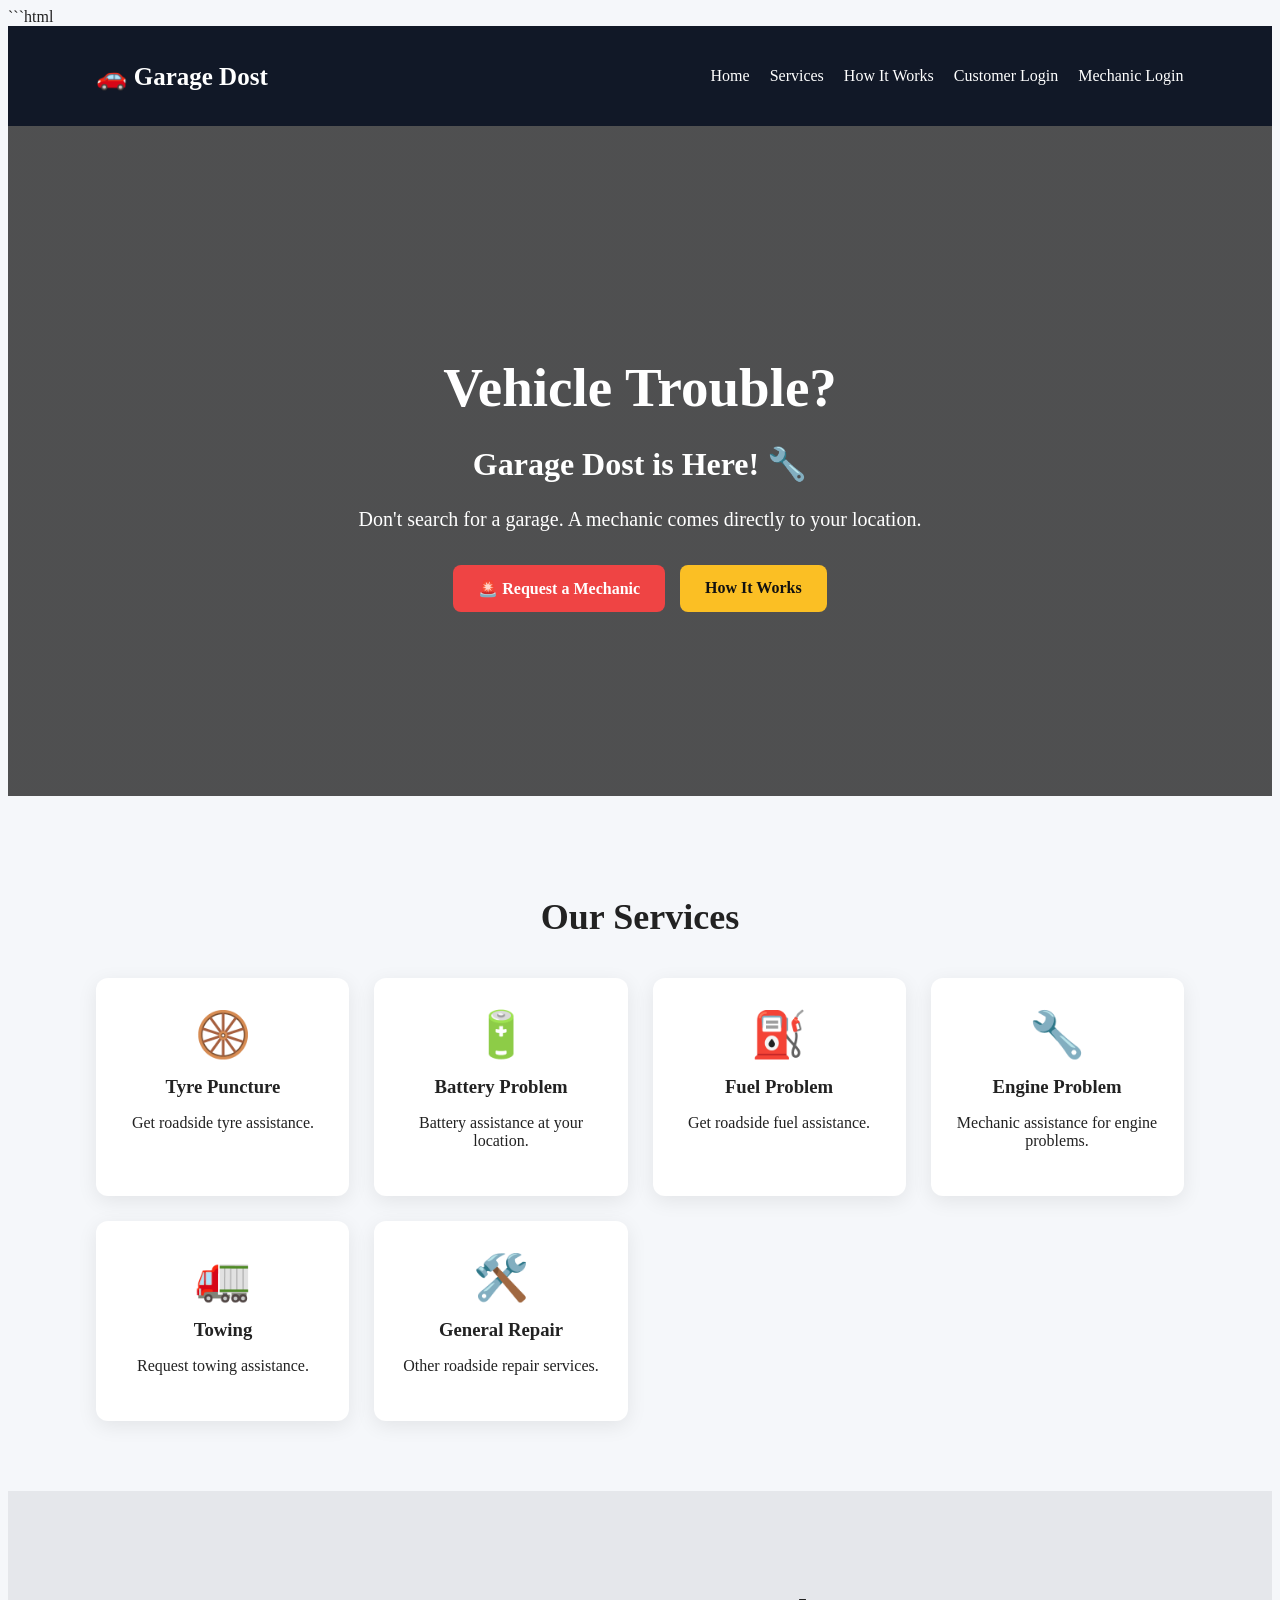
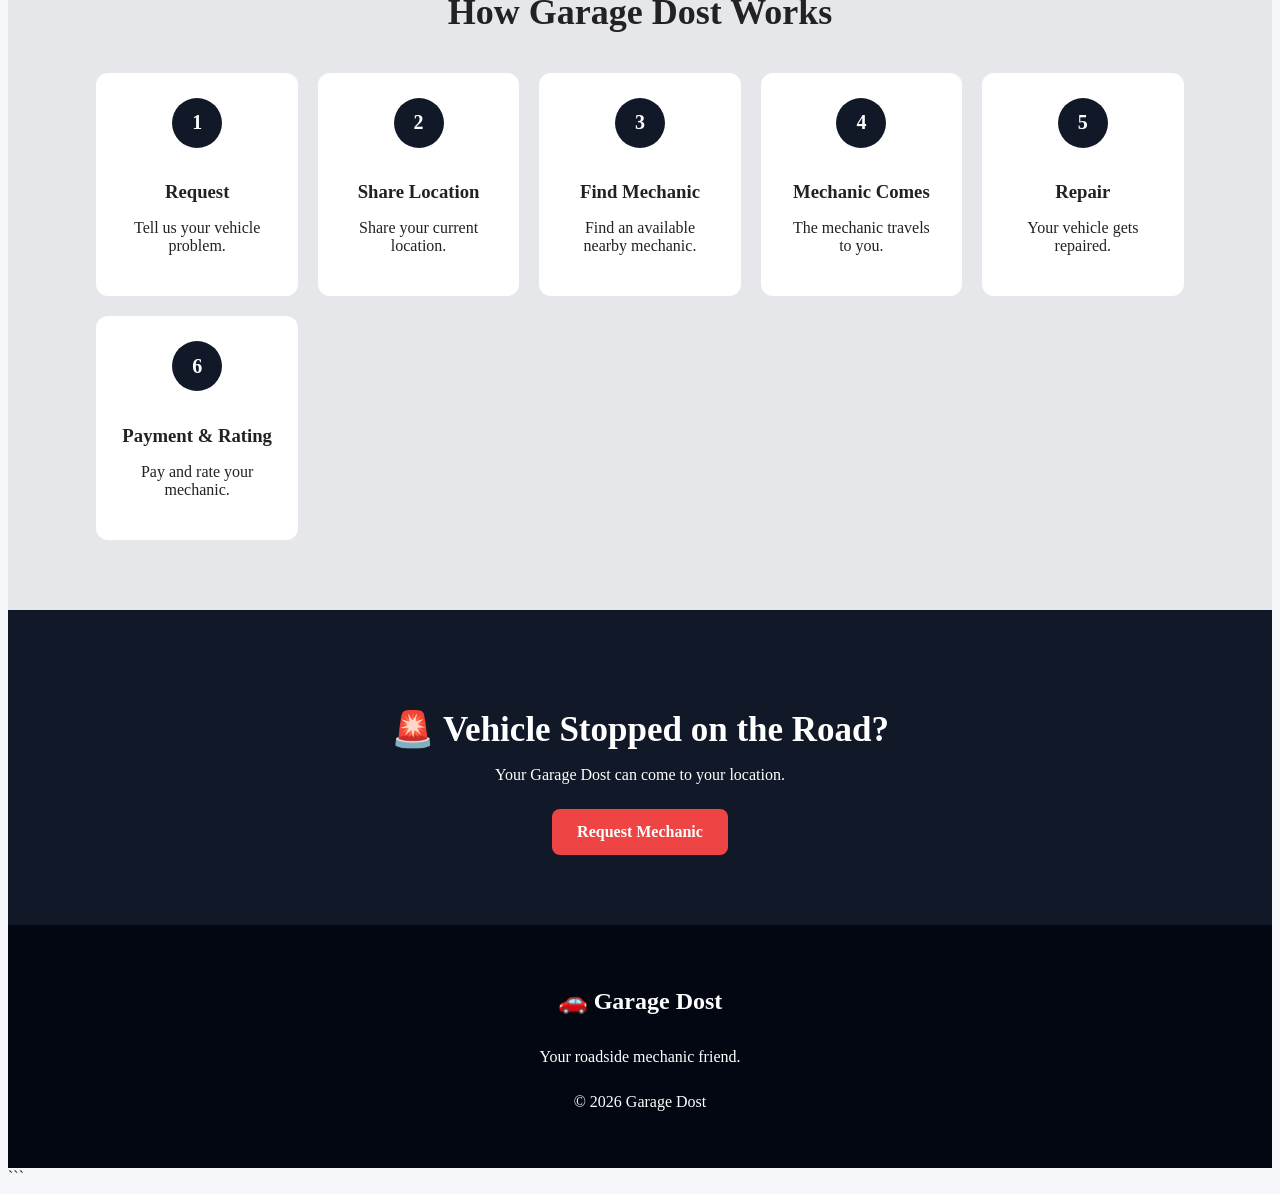
<file: index.html>
```html
<!DOCTYPE html>
<html lang="en">
<head>
    <meta charset="UTF-8">
    <meta name="viewport" content="width=device-width, initial-scale=1.0">

    <title>Garage Dost - Roadside Assistance</title>

    <link rel="stylesheet" href="garage-dost.css">
</head>

<body>

<header>
    <div class="logo">🚗 Garage Dost</div>

    <nav>
        <a href="index.html">Home</a>
        <a href="#services">Services</a>
        <a href="#how">How It Works</a>
        <a href="customer-login.html">Customer Login</a>
        <a href="mechanic-login.html">Mechanic Login</a>
    </nav>
</header>


<section class="hero">

    <div class="hero-content">

        <h1>Vehicle Trouble?</h1>

        <h2>Garage Dost is Here! 🔧</h2>

        <p>
            Don't search for a garage.
            A mechanic comes directly to your location.
        </p>

        <div class="hero-buttons">

            <a href="customer-login.html"
               class="btn emergency">
                🚨 Request a Mechanic
            </a>

            <a href="#how"
               class="btn">
                How It Works
            </a>

        </div>

    </div>

</section>


<section class="services" id="services">

    <h2>Our Services</h2>

    <div class="service-grid">

        <div class="service-card">
            <span>🛞</span>
            <h3>Tyre Puncture</h3>
            <p>Get roadside tyre assistance.</p>
        </div>

        <div class="service-card">
            <span>🔋</span>
            <h3>Battery Problem</h3>
            <p>Battery assistance at your location.</p>
        </div>

        <div class="service-card">
            <span>⛽</span>
            <h3>Fuel Problem</h3>
            <p>Get roadside fuel assistance.</p>
        </div>

        <div class="service-card">
            <span>🔧</span>
            <h3>Engine Problem</h3>
            <p>Mechanic assistance for engine problems.</p>
        </div>

        <div class="service-card">
            <span>🚛</span>
            <h3>Towing</h3>
            <p>Request towing assistance.</p>
        </div>

        <div class="service-card">
            <span>🛠️</span>
            <h3>General Repair</h3>
            <p>Other roadside repair services.</p>
        </div>

    </div>

</section>


<section class="how" id="how">

    <h2>How Garage Dost Works</h2>

    <div class="steps">

        <div class="step">
            <b>1</b>
            <h3>Request</h3>
            <p>Tell us your vehicle problem.</p>
        </div>

        <div class="step">
            <b>2</b>
            <h3>Share Location</h3>
            <p>Share your current location.</p>
        </div>

        <div class="step">
            <b>3</b>
            <h3>Find Mechanic</h3>
            <p>Find an available nearby mechanic.</p>
        </div>

        <div class="step">
            <b>4</b>
            <h3>Mechanic Comes</h3>
            <p>The mechanic travels to you.</p>
        </div>

        <div class="step">
            <b>5</b>
            <h3>Repair</h3>
            <p>Your vehicle gets repaired.</p>
        </div>

        <div class="step">
            <b>6</b>
            <h3>Payment & Rating</h3>
            <p>Pay and rate your mechanic.</p>
        </div>

    </div>

</section>


<section class="emergency-section">

    <h2>🚨 Vehicle Stopped on the Road?</h2>

    <p>
        Your Garage Dost can come to your location.
    </p>

    <a href="customer-login.html"
       class="btn emergency">
        Request Mechanic
    </a>

</section>


<footer>

    <h2>🚗 Garage Dost</h2>

    <p>
        Your roadside mechanic friend.
    </p>

    <p>
        © 2026 Garage Dost
    </p>

</footer>

</body>
</html>
```
</file>
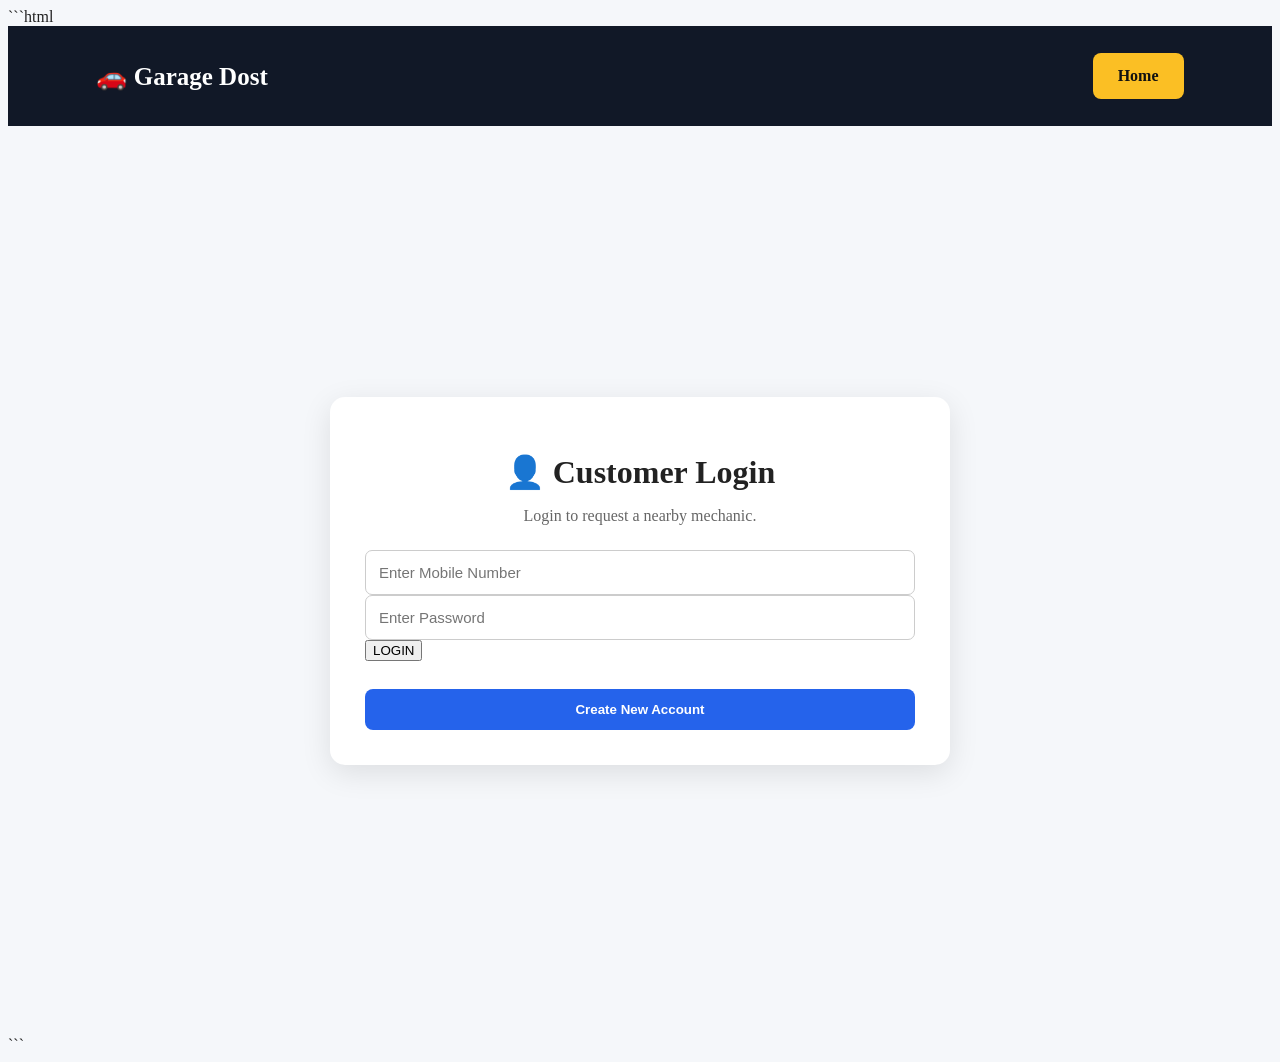
<file: customer-login.html>
```html
<!DOCTYPE html>
<html lang="en">

<head>
    <meta charset="UTF-8">
    <meta name="viewport" content="width=device-width, initial-scale=1.0">

    <title>Customer Login - Garage Dost</title>

    <link rel="stylesheet" href="garage-dost.css">
</head>

<body>

<header>

    <div class="logo">🚗 Garage Dost</div>

    <a href="index.html" class="btn">
        Home
    </a>

</header>


<main class="form-page">

    <div class="form-card">

        <h1>👤 Customer Login</h1>

        <p class="subtitle">
            Login to request a nearby mechanic.
        </p>


       <form onsubmit="loginCustomer(event)">

    <input
        type="tel"
        id="phone"
        placeholder="Enter Mobile Number"
        required
    >

    <input
        type="password"
        id="password"
        placeholder="Enter Password"
        required
    >

    <button type="submit">
        LOGIN
    </button>


        </form>


        <button
            class="secondary-button"
            onclick="location.href='customer-register.html'">

            Create New Account

        </button>

    </div>

</main>


<script>
async function loginCustomer(event) {
    event.preventDefault();

    const phone = document.getElementById("phone").value;
    const password = document.getElementById("password").value;

    try {
        const response = await fetch("http://localhost:5000/customer/login", {
            method: "POST",
            headers: {
                "Content-Type": "application/json"
            },
            body: JSON.stringify({
                phone: phone,
                password: password
            })
        });

        const data = await response.json();

        if (response.ok) {
            alert("Login Successful! 🚗");

            localStorage.setItem("customerLoggedIn", "true");
            localStorage.setItem("customerName", data.customer.name);
            localStorage.setItem("customerPhone", data.customer.phone);

            window.location.href = "request.html";
        } else {
            alert(data.error || "Invalid login details");
        }

    } catch (error) {
        alert("Backend server is not running!");
        console.error(error);
    }
}
</script>

</body>
</html>
```
</file>
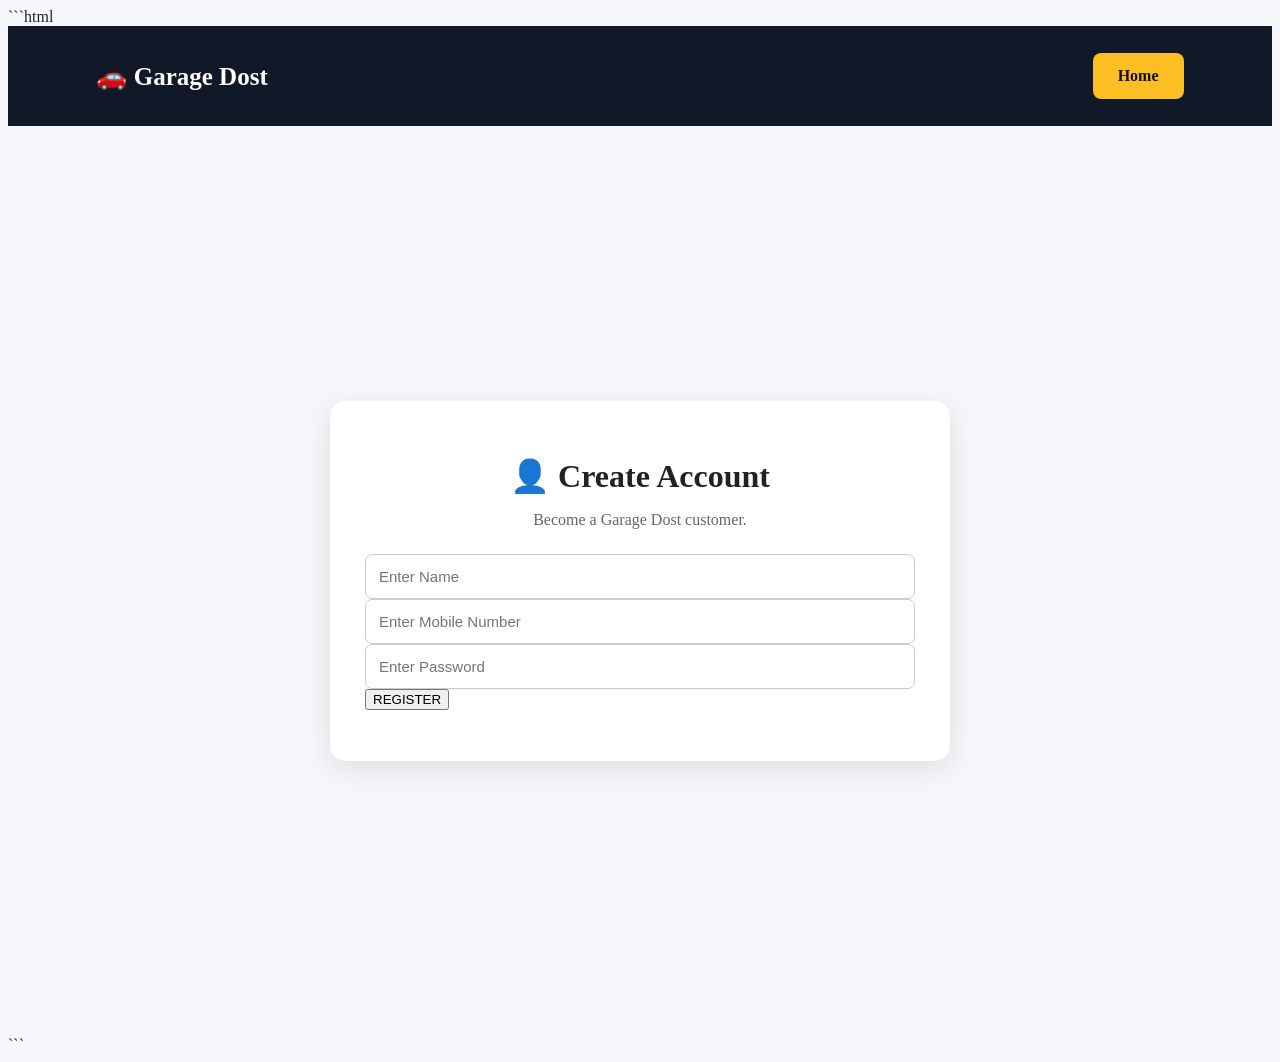
<file: customer-registor.html>
```html
<!DOCTYPE html>
<html lang="en">

<head>

    <meta charset="UTF-8">

    <meta name="viewport"
          content="width=device-width, initial-scale=1.0">

    <title>Register - Garage Dost</title>

    <link rel="stylesheet"
          href="garage-dost.css">

</head>

<body>

<header>

    <div class="logo">
        🚗 Garage Dost
    </div>

    <a href="index.html"
       class="btn">
        Home
    </a>

</header>


<main class="form-page">

    <div class="form-card">

        <h1>👤 Create Account</h1>

        <p class="subtitle">
            Become a Garage Dost customer.
        </p>


       <form onsubmit="registerCustomer(event)">

    <input
        type="text"
        id="name"
        placeholder="Enter Name"
        required
    >

    <input
        type="tel"
        id="phone"
        placeholder="Enter Mobile Number"
        required
    >

    <input
        type="password"
        id="password"
        placeholder="Enter Password"
        required
    >

    <button type="submit">
        REGISTER
    </button>

</form>


    </div>

</main>


<script>

<script>
async function registerCustomer(event) {
    event.preventDefault();

    const name = document.getElementById("name").value;
    const phone = document.getElementById("phone").value;
    const password = document.getElementById("password").value;

    try {
        const response = await fetch("http://localhost:5000/customer/register", {
            method: "POST",
            headers: {
                "Content-Type": "application/json"
            },
            body: JSON.stringify({
                name: name,
                phone: phone,
                password: password
            })
        });

        const data = await response.json();

        alert(data.message || data.error);

        if (response.ok) {
            window.location.href = "customer-login.html";
        }

    } catch (error) {
        alert("Backend server is not running!");
        console.error(error);
    }
}

</script>

</body>
</html>
```
</file>
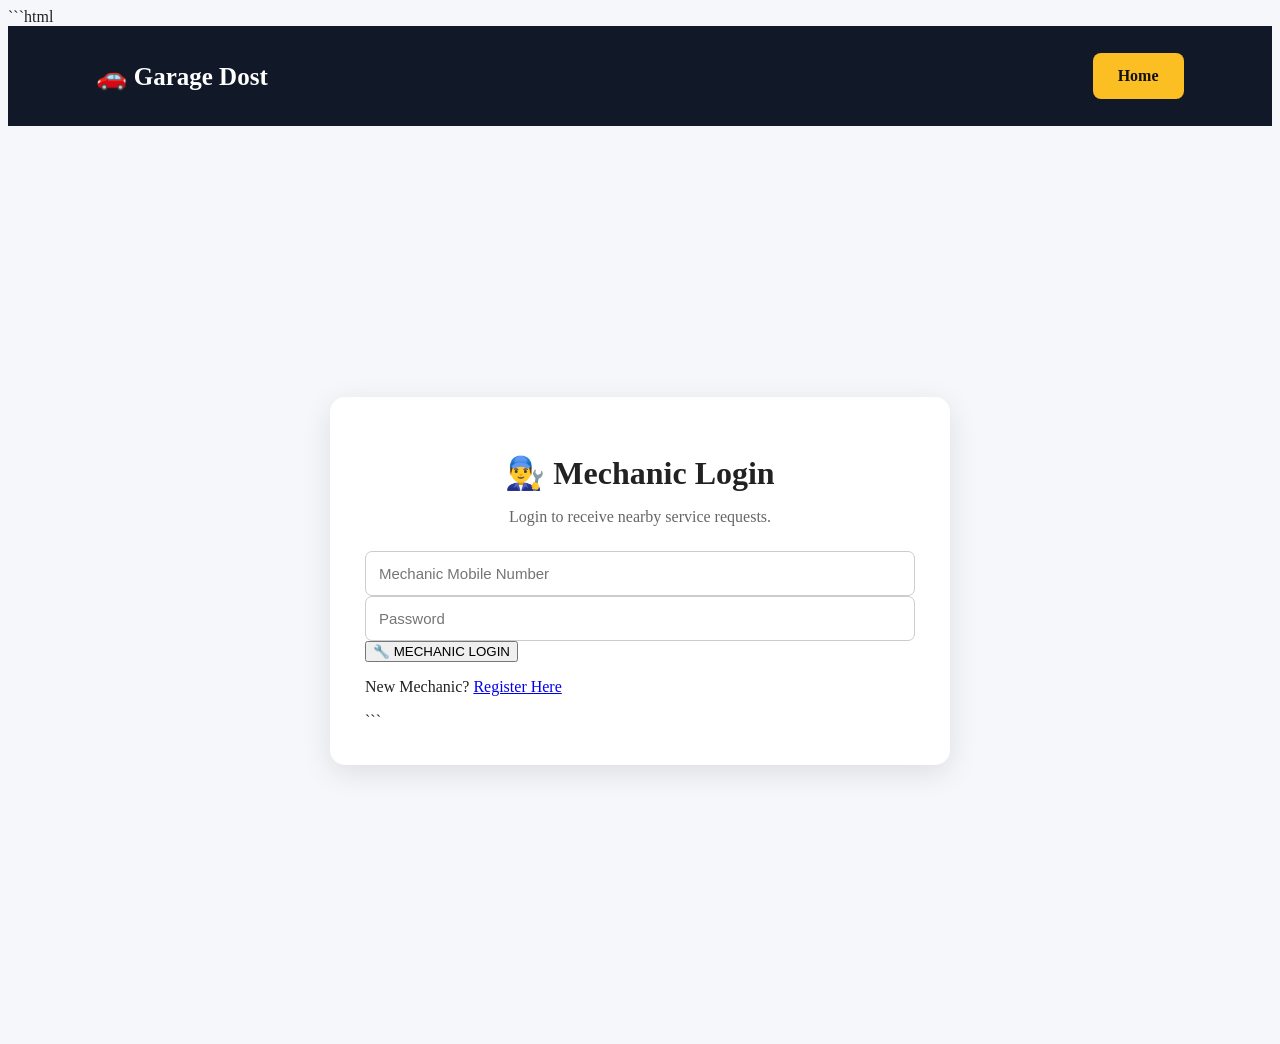
<file: mechanic-login.html>
```html
<!DOCTYPE html>
<html lang="en">

<head>

    <meta charset="UTF-8">

    <meta name="viewport"
          content="width=device-width, initial-scale=1.0">

    <title>Mechanic Login - Garage Dost</title>

    <link rel="stylesheet"
          href="garage-dost.css">

</head>

<body>

<header>

    <div class="logo">
        🚗 Garage Dost
    </div>

    <a href="index.html"
       class="btn">
        Home
    </a>

</header>


<main class="form-page">

    <div class="form-card">

        <h1>👨‍🔧 Mechanic Login</h1>

        <p class="subtitle">
            Login to receive nearby service requests.
        </p>


        <form onsubmit="loginMechanic(event)">

    <input
        type="tel"
        id="phone"
        placeholder="Mechanic Mobile Number"
        required
    >

    <input
        type="password"
        id="password"
        placeholder="Password"
        required
    >

    <button type="submit">
        🔧 MECHANIC LOGIN
    </button>

</form>
<p>
    New Mechanic?
    <a href="/mechanic-register">
        Register Here
    </a>
</p>
<script>

async function loginMechanic(event) {

    event.preventDefault();

    const phone = document.getElementById("phone").value;
    const password = document.getElementById("password").value;

    try {

        const response = await fetch(
            "http://localhost:5000/mechanic/login",
            {
                method: "POST",
                headers: {
                    "Content-Type": "application/json"
                },
                body: JSON.stringify({
                    phone: phone,
                    password: password
                })
            }
        );

        const data = await response.json();

        if (response.ok) {

            alert("Mechanic Login Successful 🔧");

            localStorage.setItem(
                "mechanicId",
                data.mechanic.id
            );

            localStorage.setItem(
                "mechanicName",
                data.mechanic.name
            );

            window.location.href = "mechanic.html";

        } else {

            alert(data.error || "Invalid login details");

        }

    } catch (error) {

        alert("Backend server is not running!");

        console.error(error);

    }
}

</script>

</body>
</html>
```
</file>
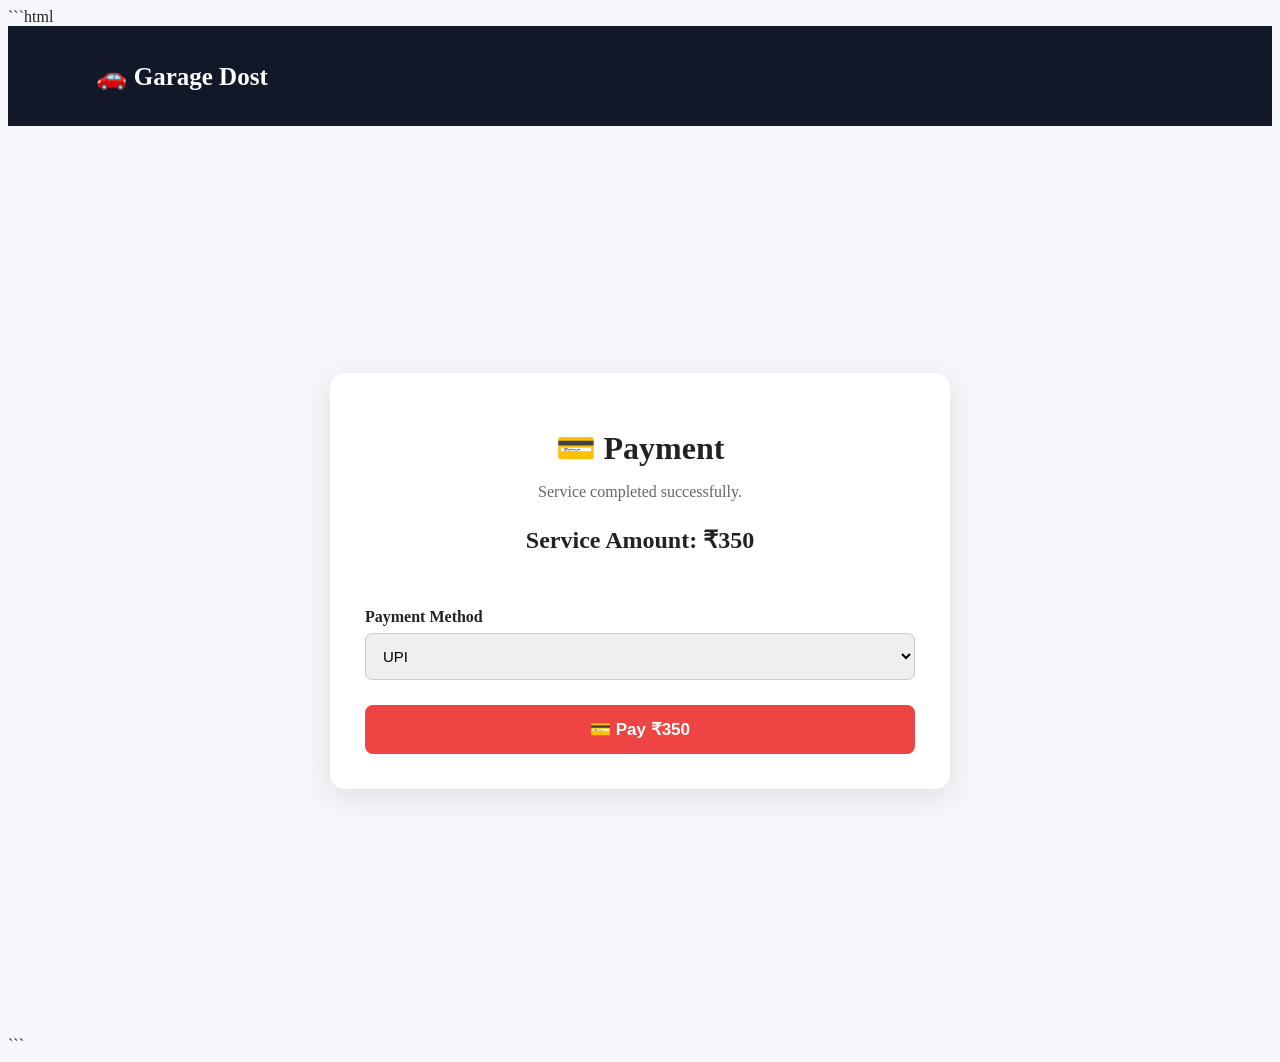
<file: payment.html>
```html
<!DOCTYPE html>
<html lang="en">

<head>

    <meta charset="UTF-8">

    <meta name="viewport"
          content="width=device-width, initial-scale=1.0">

    <title>Payment - Garage Dost</title>

    <link rel="stylesheet"
          href="garage-dost.css">

</head>

<body>

<header>

    <div class="logo">
        🚗 Garage Dost
    </div>

</header>


<main class="form-page">

    <div class="form-card">

        <h1>💳 Payment</h1>

        <p class="subtitle">
            Service completed successfully.
        </p>


        <h2 style="text-align:center;">
            Service Amount: ₹350
        </h2>


        <br>


        <label>Payment Method</label>

        <select id="paymentMethod">

            <option>UPI</option>

            <option>Cash</option>

            <option>Debit / Credit Card</option>

        </select>


        <button
            class="form-button"
            onclick="makePayment()">

            💳 Pay ₹350

        </button>

    </div>

</main>


<script>

function makePayment() {

   async function makePayment() {

    const requestId = localStorage.getItem("requestId");

    const method = document.querySelector(
        'input[name="payment"]:checked'
    ).value;

    const response = await fetch("/payment", {
        method: "POST",
        headers: {
            "Content-Type": "application/json"
        },
        body: JSON.stringify({
            request_id: requestId,
            amount: 350,
            method: method
        })
    });

    const data = await response.json();

    if (response.ok) {

        alert("Payment Successful ✅");

        window.location.href = "/rating";

    } else {

        alert(data.error);

    }
}
<button onclick="makePayment()">
    Pay ₹350
</button>
    <label>
    <input type="radio" name="payment" value="UPI" checked>
    UPI
</label>

<label>
    <input type="radio" name="payment" value="Cash">
    Cash
</label>

<label>
    <input type="radio" name="payment" value="Card">
    Debit / Credit Card
</label>
</script>

</body>
</html>
```
</file>
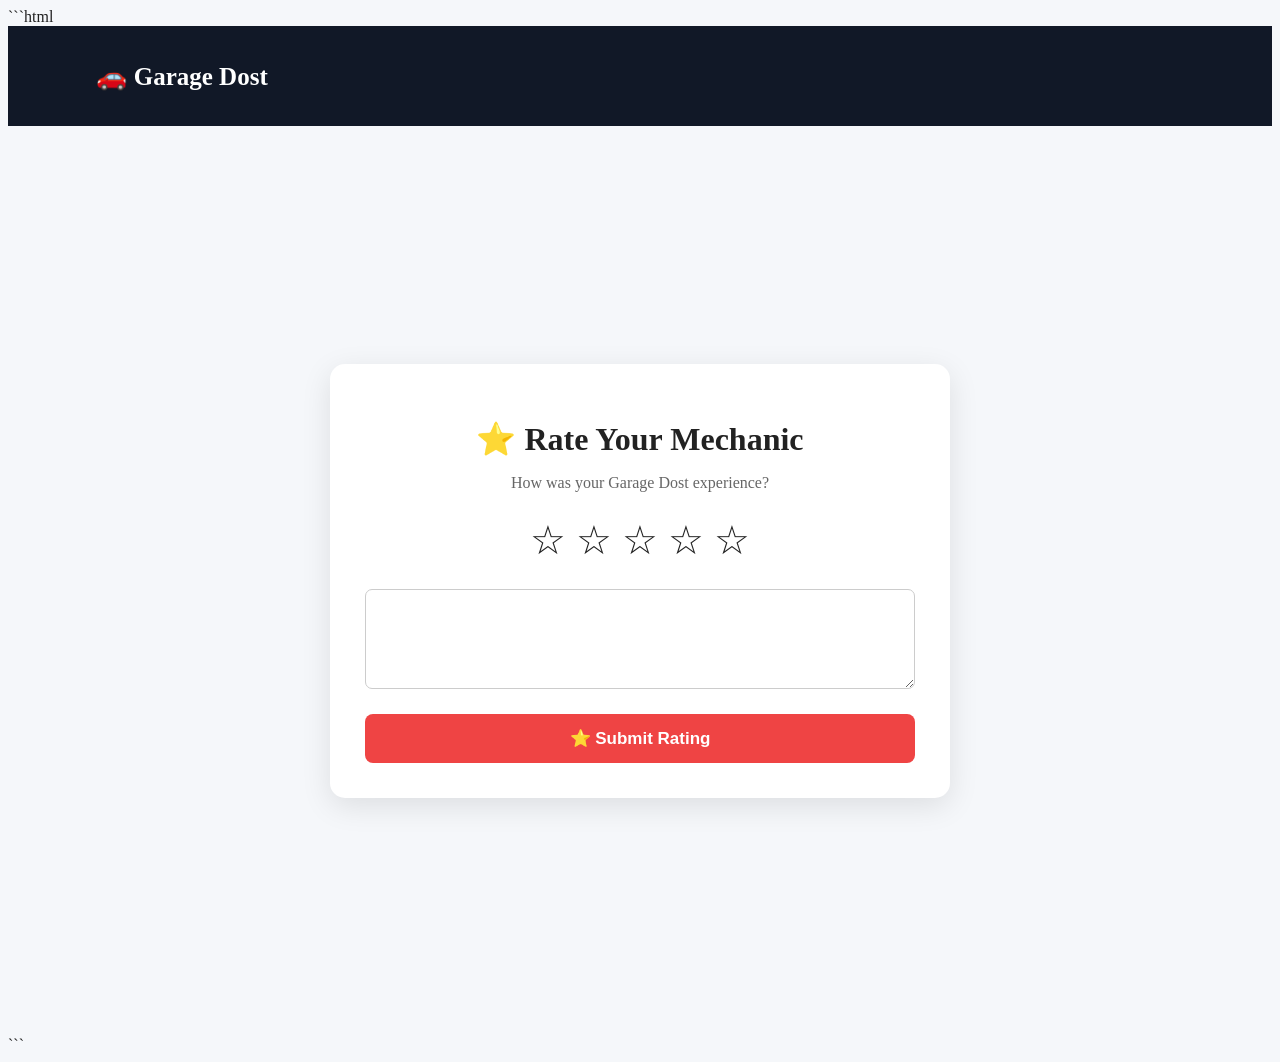
<file: rating.html>
```html
<!DOCTYPE html>
<html lang="en">

<head>

    <meta charset="UTF-8">

    <meta name="viewport"
          content="width=device-width, initial-scale=1.0">

    <title>Rate Mechanic - Garage Dost</title>

    <link rel="stylesheet"
          href="garage-dost.css">

</head>

<body>

<header>

    <div class="logo">
        🚗 Garage Dost
    </div>

</header>


<main class="form-page">

    <div class="form-card">

        <h1 style="text-align:center;">
            ⭐ Rate Your Mechanic
        </h1>

        <p class="subtitle">
            How was your Garage Dost experience?
        </p>


        <div class="stars">

            <span class="star"
                  onclick="rate(1)">☆</span>

            <span class="star"
                  onclick="rate(2)">☆</span>

            <span class="star"
                  onclick="rate(3)">☆</span>

            <span class="star"
                  onclick="rate(4)">☆</span>

            <span class="star"
                  onclick="rate(5)">☆</span>

        </div>


        <textarea
            placeholder="Write your feedback...">
        </textarea>


        <button
            class="form-button"
            onclick="submitRating()">

            ⭐ Submit Rating

        </button>

    </div>

</main>


<script>

let selectedRating = 0;


function rate(number) {

    selectedRating = number;


    const stars =
        document.querySelectorAll(
            ".star"
        );


    stars.forEach(
        function(star, index) {

            star.innerText =
                index < number
                ? "★"
                : "☆";

        }
    );

}


async function submitRating() {

    const requestId = localStorage.getItem("requestId");

    const stars = document.querySelector(
        'input[name="rating"]:checked'
    ).value;

    const feedback = document.getElementById(
        "feedback"
    ).value;

    const response = await fetch("/rating", {

        method: "POST",

        headers: {
            "Content-Type": "application/json"
        },

        body: JSON.stringify({
            request_id: requestId,
            stars: stars,
            feedback: feedback
        })
    });

    const data = await response.json();

    if (response.ok) {

        alert("Thank you for your rating ⭐");

        localStorage.removeItem("requestId");

        window.location.href = "/";

    } else {

        alert(data.error);

    }
}

    alert(
        "⭐ Thank you for rating Garage Dost!"
    );

    window.location.href =
        "index.html";
<textarea
    id="feedback"
    placeholder="Write your feedback">
</textarea>

<button onclick="submitRating()">
    Submit Rating ⭐
</button>
}

</script>

</body>
</html>
```
</file>
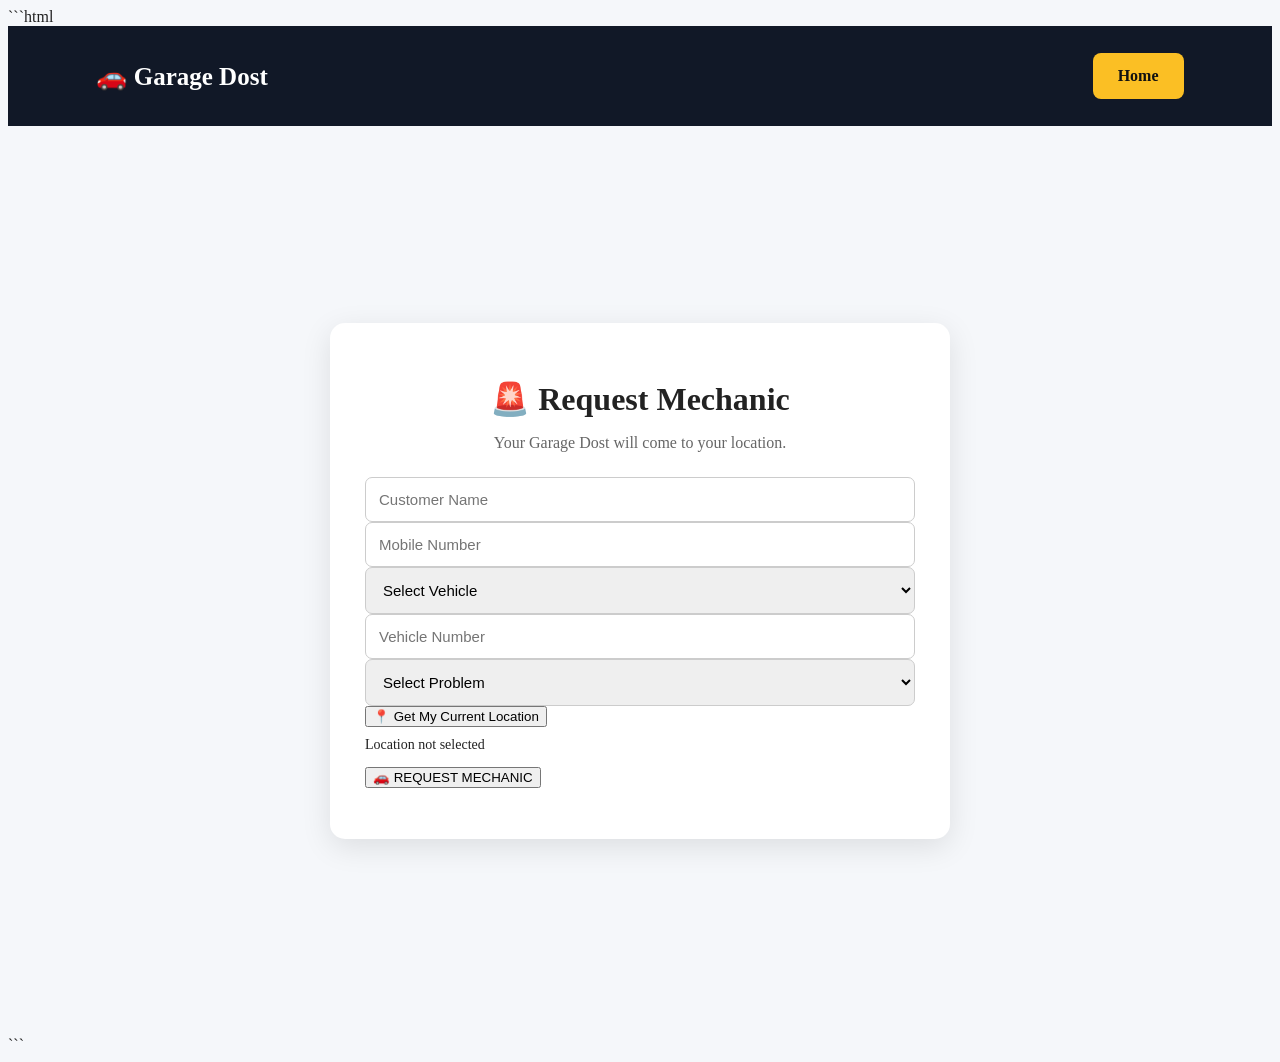
<file: request.html>
```html
<!DOCTYPE html>
<html lang="en">

<head>

    <meta charset="UTF-8">

    <meta name="viewport"
          content="width=device-width, initial-scale=1.0">

    <title>Request Mechanic - Garage Dost</title>

    <link rel="stylesheet"
          href="garage-dost.css">

</head>

<body>

<header>

    <div class="logo">
        🚗 Garage Dost
    </div>

    <a href="index.html"
       class="btn">
        Home
    </a>

</header>


<main class="form-page">

    <div class="form-card">

        <h1>🚨 Request Mechanic</h1>

        <p class="subtitle">
            Your Garage Dost will come to your location.
        </p>

<form onsubmit="sendRequest(event)">

    <input
        type="text"
        id="customerName"
        placeholder="Customer Name"
        required
    >

    <input
        type="tel"
        id="customerPhone"
        placeholder="Mobile Number"
        required
    >

    <select id="vehicleType" required>
        <option value="">Select Vehicle</option>
        <option value="Bike">Bike</option>
        <option value="Car">Car</option>
        <option value="Auto">Auto</option>
        <option value="Other">Other</option>
    </select>

    <input
        type="text"
        id="vehicleNumber"
        placeholder="Vehicle Number"
        required
    >

    <select id="problem" required>
        <option value="">Select Problem</option>
        <option value="Tyre Puncture">Tyre Puncture</option>
        <option value="Battery Problem">Battery Problem</option>
        <option value="Fuel Problem">Fuel Problem</option>
        <option value="Engine Problem">Engine Problem</option>
        <option value="Vehicle Not Starting">Vehicle Not Starting</option>
        <option value="Towing Required">Towing Required</option>
        <option value="Other">Other</option>
    </select>

    <button type="button" onclick="getLocation()">
        📍 Get My Current Location
    </button>

    <p id="locationStatus">Location not selected</p>

    <input type="hidden" id="latitude">
    <input type="hidden" id="longitude">

    <button type="submit">
        🚗 REQUEST MECHANIC
    </button>

        </form>

    </div>

</main>


<script>

function getLocation() {

    if (!navigator.geolocation) {
        alert("Geolocation is not supported by your browser.");
        return;
    }

    document.getElementById("locationStatus").innerText =
        "Getting your location... 📍";

    navigator.geolocation.getCurrentPosition(

        function(position) {

            const lat = position.coords.latitude;
            const lon = position.coords.longitude;

            document.getElementById("latitude").value = lat;
            document.getElementById("longitude").value = lon;

            document.getElementById("locationStatus").innerText =
                "Location captured successfully ✅";

            console.log("Latitude:", lat);
            console.log("Longitude:", lon);
        },

        function(error) {
            alert("Unable to get location. Please allow location permission.");
            console.log(error);
        }
    );
}


async function sendRequest(event) {

    event.preventDefault();

    const name = document.getElementById("customerName").value;
    const phone = document.getElementById("customerPhone").value;
    const vehicleType = document.getElementById("vehicleType").value;
    const vehicleNumber = document.getElementById("vehicleNumber").value;
    const problem = document.getElementById("problem").value;
    const latitude = document.getElementById("latitude").value;
    const longitude = document.getElementById("longitude").value;


    if (!latitude || !longitude) {

        alert("Please share your current location first 📍");

        return;
    }


    try {

        const response = await fetch(
            "http://localhost:5000/service/request",
            {
                method: "POST",

                headers: {
                    "Content-Type": "application/json"
                },

                body: JSON.stringify({

                    customer_name: name,
                    customer_phone: phone,
                    vehicle_type: vehicleType,
                    vehicle_number: vehicleNumber,
                    problem: problem,
                    latitude: latitude,
                    longitude: longitude

                })
            }
        );


        const data = await response.json();


        if (response.ok) {

            alert("Mechanic Request Sent Successfully! 🔧");

            localStorage.setItem(
                "requestId",
                data.request_id
            );

            window.location.href = "tracking.html";

        } else {

            alert(data.error || "Request failed");

        }


    } catch (error) {

        alert("Backend server is not running!");

        console.error(error);

    }

}

</script>

</body>
</html>
```
</file>
<file: garage-dost.css>
```css
* {
    margin: 0;
    padding: 0;
    box-sizing: border-box;
    font-family: Arial, sans-serif;
}

body {
    background: #f5f7fa;
    color: #222;
}


/* HEADER */

header {
    min-height: 70px;
    background: #111827;
    color: white;

    display: flex;
    align-items: center;
    justify-content: space-between;

    padding: 15px 7%;
}

.logo {
    font-size: 25px;
    font-weight: bold;
}

nav {
    display: flex;
    gap: 20px;
    flex-wrap: wrap;
}

nav a {
    color: white;
    text-decoration: none;
}

nav a:hover {
    color: #fbbf24;
}


/* HERO */

.hero {
    min-height: 570px;

    display: flex;
    align-items: center;
    justify-content: center;

    text-align: center;

    padding: 50px 20px;

    background:
        linear-gradient(rgba(0,0,0,.68), rgba(0,0,0,.68)),
        url("https://images.unsplash.com/photo-1486006920555-c77dcf18193c")
        center/cover;
}

.hero-content {
    color: white;
    max-width: 750px;
}

.hero h1 {
    font-size: 55px;
    margin-bottom: 10px;
}

.hero h2 {
    font-size: 32px;
    margin-bottom: 20px;
}

.hero p {
    font-size: 20px;
    line-height: 1.6;
    margin-bottom: 30px;
}


/* BUTTONS */

.hero-buttons {
    display: flex;
    justify-content: center;
    gap: 15px;
    flex-wrap: wrap;
}

.btn {
    display: inline-block;
    padding: 14px 25px;

    background: #fbbf24;
    color: #111;

    text-decoration: none;

    border-radius: 8px;

    font-weight: bold;
}

.btn:hover {
    transform: translateY(-2px);
}

.emergency {
    background: #ef4444;
    color: white;
}


/* SERVICES */

.services {
    padding: 70px 7%;
    text-align: center;
}

.services h2,
.how h2 {
    font-size: 36px;
    margin-bottom: 40px;
}

.service-grid {
    display: grid;

    grid-template-columns:
        repeat(auto-fit, minmax(220px, 1fr));

    gap: 25px;
}

.service-card {
    background: white;

    padding: 30px 20px;

    border-radius: 12px;

    box-shadow: 0 5px 20px rgba(0,0,0,.08);
}

.service-card span {
    font-size: 45px;
}

.service-card h3 {
    margin: 15px 0 10px;
}


/* HOW IT WORKS */

.how {
    padding: 70px 7%;
    background: #e5e7eb;
    text-align: center;
}

.steps {
    display: grid;

    grid-template-columns:
        repeat(auto-fit, minmax(180px, 1fr));

    gap: 20px;
}

.step {
    background: white;
    padding: 25px;
    border-radius: 12px;
}

.step b {
    display: inline-flex;

    width: 50px;
    height: 50px;

    align-items: center;
    justify-content: center;

    border-radius: 50%;

    background: #111827;
    color: white;

    font-size: 20px;

    margin-bottom: 15px;
}

.step h3 {
    margin-bottom: 10px;
}


/* EMERGENCY */

.emergency-section {
    padding: 70px 20px;

    background: #111827;
    color: white;

    text-align: center;
}

.emergency-section h2 {
    font-size: 35px;
    margin-bottom: 15px;
}

.emergency-section p {
    margin-bottom: 25px;
}


/* FOOTER */

footer {
    background: #030712;
    color: white;

    text-align: center;

    padding: 35px;
    line-height: 1.8;
}


/* FORMS */

.form-page {
    min-height: calc(100vh - 70px);

    display: flex;
    align-items: center;
    justify-content: center;

    padding: 40px 20px;
}

.form-card {
    width: 100%;
    max-width: 550px;

    background: white;

    padding: 35px;

    border-radius: 15px;

    box-shadow: 0 8px 30px rgba(0,0,0,.1);
}

.form-card h1 {
    text-align: center;
    margin-bottom: 10px;
}

.form-card .subtitle {
    text-align: center;
    color: #666;
    margin-bottom: 25px;
}

label {
    display: block;

    margin-top: 16px;
    margin-bottom: 7px;

    font-weight: bold;
}

input,
select,
textarea {
    width: 100%;

    padding: 13px;

    border: 1px solid #ccc;

    border-radius: 7px;

    font-size: 15px;
}

textarea {
    min-height: 100px;
    resize: vertical;
}

.form-button {
    width: 100%;

    margin-top: 25px;

    padding: 14px;

    border: none;

    border-radius: 8px;

    background: #ef4444;

    color: white;

    font-size: 17px;

    font-weight: bold;

    cursor: pointer;
}

.form-button:hover {
    background: #dc2626;
}

.secondary-button {
    width: 100%;

    margin-top: 12px;

    padding: 13px;

    border: none;

    border-radius: 8px;

    background: #2563eb;

    color: white;

    font-weight: bold;

    cursor: pointer;
}


/* LOCATION */

.location-box {
    margin-top: 10px;
    padding: 15px;

    background: #f3f4f6;

    border-radius: 8px;

    text-align: center;
}

#locationStatus {
    margin-top: 10px;
    font-size: 14px;
}


/* MECHANIC DASHBOARD */

.dashboard {
    padding: 40px 7%;
}

.dashboard-title {
    text-align: center;
    margin-bottom: 30px;
}

.online-box {
    background: white;
    padding: 20px;

    border-radius: 12px;

    margin-bottom: 25px;

    text-align: center;
}

.online-button {
    padding: 12px 25px;

    border: none;
    border-radius: 7px;

    background: #16a34a;

    color: white;

    font-weight: bold;

    cursor: pointer;
}

.request-card {
    background: white;

    padding: 25px;

    border-radius: 12px;

    margin-bottom: 20px;

    box-shadow: 0 5px 20px rgba(0,0,0,.08);
}

.request-card h3 {
    margin-bottom: 15px;
}

.accept-button {
    padding: 12px 20px;

    border: none;
    border-radius: 7px;

    background: #16a34a;

    color: white;

    font-weight: bold;

    cursor: pointer;
}


/* TRACKING */

.tracking-box {
    max-width: 700px;

    margin: 40px auto;

    background: white;

    padding: 35px;

    border-radius: 15px;

    text-align: center;

    box-shadow: 0 8px 30px rgba(0,0,0,.1);
}

.map-placeholder {
    height: 300px;

    margin: 25px 0;

    border-radius: 12px;

    background: #dbeafe;

    display: flex;

    align-items: center;
    justify-content: center;

    font-size: 22px;
}


/* RATING */

.stars {
    display: flex;

    justify-content: center;

    gap: 10px;

    margin: 25px 0;
}

.star {
    font-size: 40px;

    cursor: pointer;
}


/* MOBILE */

@media(max-width: 700px) {

    header {
        flex-direction: column;
        gap: 15px;
    }

    nav {
        justify-content: center;
    }

    .hero h1 {
        font-size: 40px;
    }

    .hero h2 {
        font-size: 25px;
    }

    .form-card {
        padding: 25px 20px;
    }
}
```
</file>
